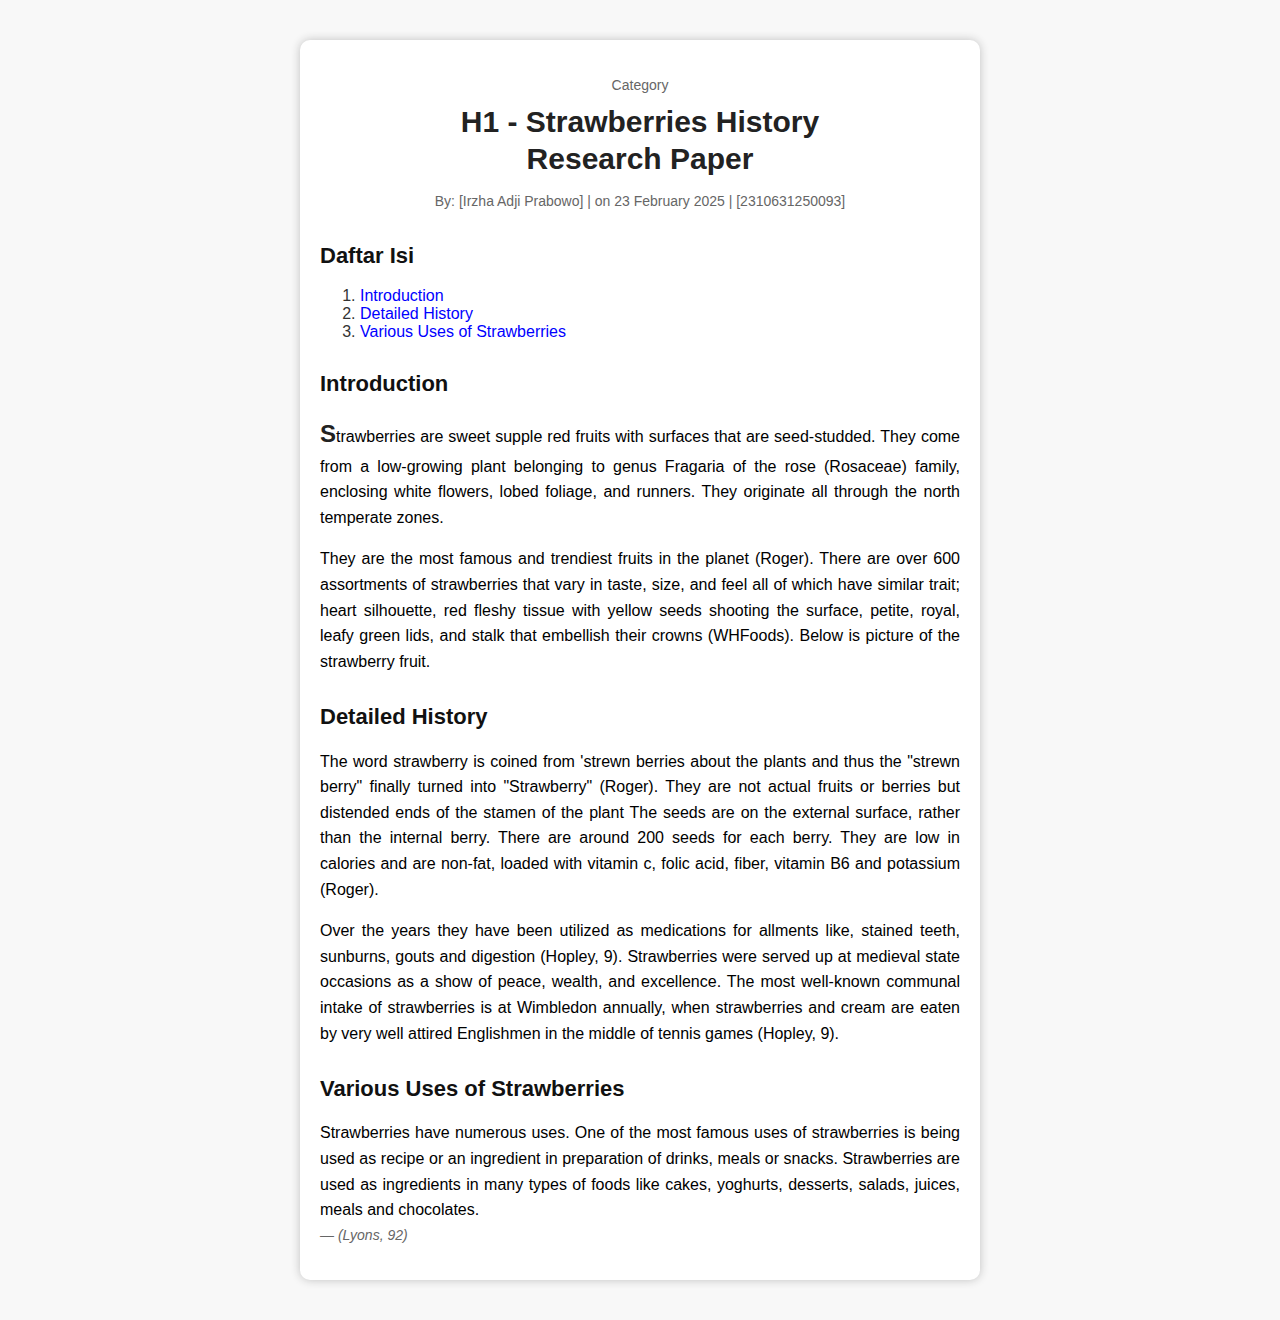
<file: Portofolio/artikel.html>
<!DOCTYPE html>
<html lang="id">
<head>
    <meta charset="UTF-8">
    <meta name="viewport" content="width=device-width, initial-scale=1.0">
    <title>Artikel | Stoberry</title>
    <link rel="stylesheet" href="styleartikel.css">
</head>
<body>
    <div class="container">
        <p class="category">Category</p>
        <h1>H1 - Strawberries History </h1>
        <h1>Research Paper</h1>
        <p class="identitas">By: [Irzha Adji Prabowo] | on 23 February 2025 | [2310631250093]</p>
        
        <h2>Daftar Isi</h2>
        <ol>
            <li><a href="#introduction">Introduction</a></li>
            <li><a href="#history">Detailed History</a></li>
            <li><a href="#uses">Various Uses of Strawberries</a></li>
        </ol>
        
        <h2 id="introduction">Introduction</h2>
        <p>
            <span class="S-Big">S</span>trawberries are sweet supple red fruits with surfaces that are seed-studded. They come from a low-growing plant belonging to genus Fragaria of the rose (Rosaceae) family, enclosing white flowers, lobed foliage, and runners. They originate all through the north temperate zones. </p>
        <p>
            They are the most famous and trendiest fruits in the planet (Roger). There are over 600 assortments of strawberries that vary in 
            taste, size, and feel all of which have similar trait; heart silhouette, red fleshy tissue with yellow seeds shooting the surface, petite, royal, leafy green lids, and stalk that embellish their crowns (WHFoods). Below is picture of the strawberry fruit. </p>
        
        <h2 id="history">Detailed History</h2>
        <p>
            The word strawberry is coined from 'strewn berries about the plants and thus the "strewn berry" finally turned into "Strawberry" (Roger). They are not actual fruits or berries but distended ends of the stamen of the plant The seeds are on the external surface, rather than the internal berry. There are around 200 seeds for each berry. They are low in calories and are non-fat, loaded with vitamin c, folic acid, fiber, vitamin B6 and potassium (Roger). </p>
        <p>
            Over the years they have been utilized as medications for allments like, stained teeth, sunburns, gouts and digestion (Hopley, 9). Strawberries were served up at medieval state occasions as a show of peace, wealth, and excellence. The most well-known communal intake of strawberries is at Wimbledon annually, when strawberries and cream are eaten by very well attired Englishmen in the middle of tennis games (Hopley, 9). </p>
        
        <h2 id="uses">Various Uses of Strawberries</h2>
        <p>
            Strawberries have numerous uses. One of the most famous uses of strawberries is being used as recipe or an ingredient in preparation of drinks, meals or snacks. Strawberries are used as ingredients in many types of foods like cakes, yoghurts, desserts, salads, juices, meals and chocolates. </p>
        <p class="citation">— (Lyons, 92)</p>
    </div>
</body>
</html>
</file>
<file: Portofolio/styleartikel.css>
body {
    font-family: Manrope, sans-serif;
    margin: 0;
    padding: 0;
    background-color: #f8f8f8;
    color: #333;
}

.container {
    width: 50%;
    margin: 40px auto;
    background: #fff;
    padding: 20px;
    border-radius: 10px;
    box-shadow: 0 0 10px rgb(192, 192, 192);
}

.category {
    text-align: center;
    font-size: 14px;
    color: #666;
}

h1 {
    text-align: center;
    font-size: 30px;
    font-weight: bold;
    margin-top: -5px;
    margin-bottom: 8px;
    color: #222;
}

.identitas {
    text-align: center;
    font-size: 14px;
    color: #666;
    margin-bottom: 20px;
}

h2 {
    font-size: 22px;
    color: #111;
    margin-top: 30px;
}

ol li a{
    color: blue;
    text-decoration: none;
}

ol li a:hover{
    color: rgb(57, 9, 128);
    text-decoration: underline;
}

.S-Big {
    font-size: 24px;
    font-weight: bold;
    color: #222;
}

p {
    line-height: 1.6;
    font-size: 16px;
    color: #000000;
    text-align: justify;
}

strong {
    color: #222;
}

.citation {
    font-size: 14px;
    font-style: italic;
    margin-top: -15px;
    color: #666;
}
</file>
